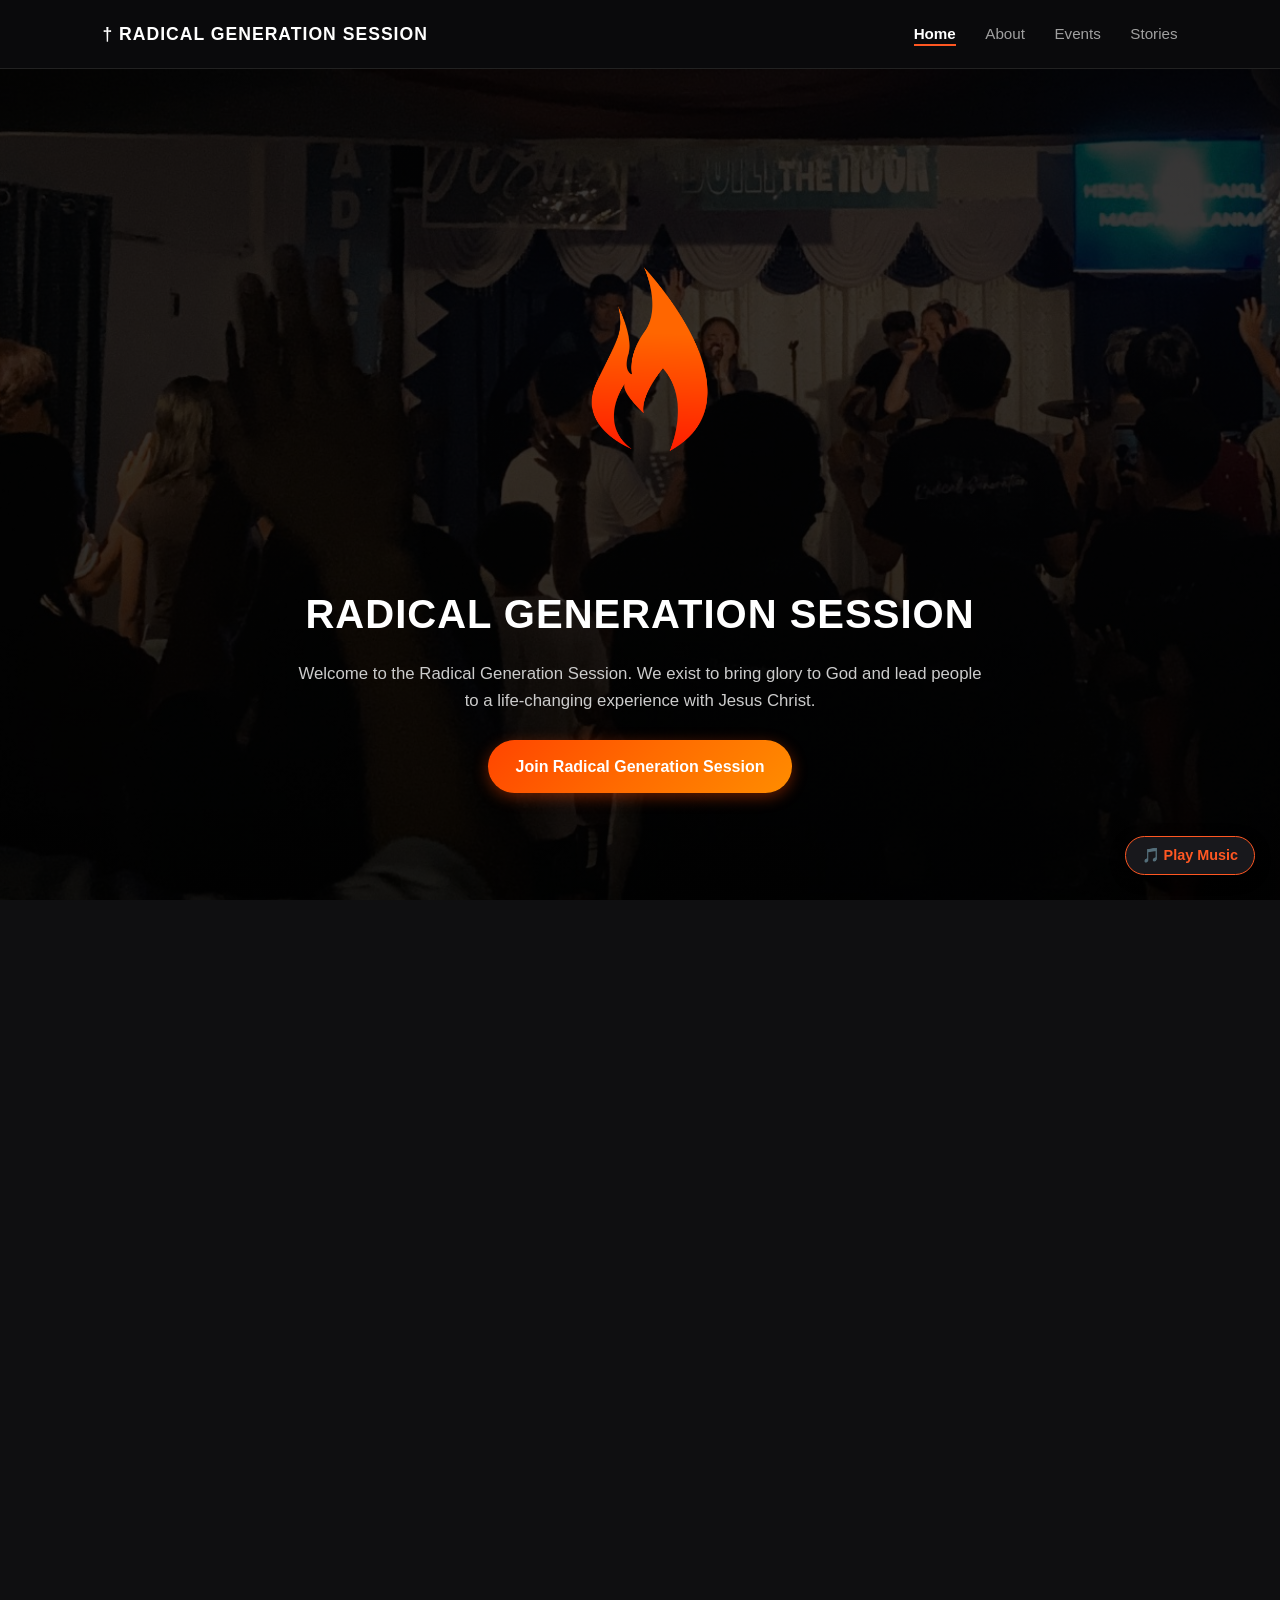
<file: FrontEnd/index.html>
<!DOCTYPE html>
<html lang="en">
<head>
    <meta charset="UTF-8">
    <meta name="viewport" content="width=device-width, initial-scale=1.0">
    <title>Home | Radical Generation Session</title>
    <link rel="stylesheet" href="../asset/style.css">
     <link rel="stylesheet" href="../asset/main.css">
</head>
<style>
  
</style>
<body class="main">
<audio id="bgMusic" loop>
    <source src="../music/liyab.mp3" type="audio/mp3">
    Your browser does not support the audio element.
</audio>

<!-- Floating Play/Pause Music Button (Para kontrolin ng user) -->
<button id="musicToggleBtn" onclick="toggleMusic()" class="music-btn" title="Toggle Background Music">
    🎵 Play Music
</button>
    <main id="content-area">
     

        <!-- Navigation Header -->
        <header class="navigation">
            <div class="logo">† RADICAL GENERATION SESSION</div>
            <nav>
                <a href="index.html" class="active">Home</a>
                <a href="About.html">About</a>
                <a href="Events.html">Events</a>
                <a href="stories.html">Stories</a>
               
            </nav>
        </header>

        <!-- Hero Section -->
        <section class="hero">
            <div class="overlay">
                <div class="content">
                    <img src="images/flame.webp" alt="fire" width="300px" class="frame">
                    <h1><br>RADICAL GENERATION SESSION</h1>
                    <p>
                        Welcome to the Radical Generation Session. We exist to bring glory to God and lead people to a life-changing experience with Jesus Christ.
                    </p>
                    <a href="https://www.facebook.com/profile.php?id=61561593338354" target="_blank" class="btn-join">Join Radical Generation Session</a>
                </div>
            </div>
        </section>
        <section class="visit-section">
    <div class="#about-heading">
        <h2>Plan Your Visit</h2>
        <div class="about-line"></div>
        <p style="color: #aaa; margin-top: 10px; font-size: 0.95rem;">First time joining us? Narito ang ilang simpleng gabay para sa iyo!</p>
    </div>
    <div class="visit-grid">
        <div class="visit-step">
            <span class="step-number">01</span>
            <h4>Anong Oras Kami?</h4>
            <p>Nagtitipon kami ng Linggo ng hapon 2:00 PM  <b>4th Sunday or 5th Sunday</b>. Mas magandang dumating ng 5 minuto bago magsimula.</p>
        </div>
        <div class="visit-step">
            <span class="step-number">02</span>
            <h4>Saan ang Venue?</h4>
            <p>📍 Jesus Christ the Word of Salvation Church
445 T. Sulit St., Brgy. Martirez Del ’96, Pateros</p>
        </div>
        <div class="visit-step">
            <span class="step-number">03</span>
            <h4>Ano ang Isusuot?</h4>
            <p>Magsuot ka lamang ng komportable at casual na damit. Mas mahalaga ang iyong presensya kaysa porma!</p>
        </div>
        <div class="visit-step">
            <span class="step-number">04</span>
            <h4>May Babayaran Ba?</h4>
            <p>Libre ang Pag attend sa ating Radical Generation Session. Lahat ay welcome na sumamba at MagJoin.</p>
        </div>
    </div>
</section>
<!-- UPCOMING EVENTS SECTION -->
<section class="events-section">
    <div class="about-heading">
        <h2>Upcoming Events</h2>
        <div class="about-line"></div>
        <p>Sama-sama tayong magtipon at sumamba! Narito ang aming mga susunod na gawain.</p>
    </div>

    <div class="events-grid">
        <!-- Event Card 1 -->
        <div class="event-card">
            <div class="event-badge">4TH OR  5TH SUNDAY OF THE MONTH</div>
            <div class="event-content">
                <span class="event-type">Worship & Word Session</span>
                <h3>R Gen Session</h3>
                <p class="event-info">📍 JESUS CHRIST WORD OF SALVATION CHURCH | 🕒 2:00 PM</p>
                <p class="event-desc">Hapon na full of hype, high-energy praise, at inspiring Word session para sa lahat ng youth.</p>
                
            </div>
        </div>

        <!-- Event Card 2 -->
        <div class="event-card">
            <div class="event-badge">EVERY SUNDAY</div>
            <div class="event-content">
                <span class="event-type">Sunday Service</span>
                <h3>Sunday Service</h3>
                <p class="event-info">📍 JESUS CHRIST WORD OF SALVATION CHURCH  | 🕒 9:00 AM</p>
                <p class="event-desc">Simulan ang iyong linggo na may kapayapaan at kagalakan. Magkita-kita tayo sa tahanan ng Panginoon!</p>
                
            </div>
        </div>
    </div>
</section><section class="faq-section">
    <div class="about-heading">
        <h2>Frequently Asked Questions</h2>
        <div class="about-line"></div>
        <p>May mga tanong ka ba? Narito ang mga sagot para sa iyo!</p>
    </div>
    
    <div class="faq-container">
        <div class="faq-item">
            <button class="faq-question">
                <span>Sino ba ang pwedeng sumali sa Radical Generation Session?</span>
                <span class="faq-icon">+</span>
            </button>
            <div class="faq-answer">
                <p>Lahat ng kabataan ay buong-pusong welcome dito! basta't gusto mong matuto, worship, at makasama ang ating komunidad.</p>
            </div>
        </div>

        <div class="faq-item">
            <button class="faq-question">
                <span>Kailangan ko bang magbayad para umattend?</span>
                <span class="faq-icon">+</span>
            </button>
            <div class="faq-answer">
                <p>Libre ang lahat ng ating mga pagtitipon at worship sessions. Walang anumang bayad para makasama at makiisa sa aming mga gawain.</p>
            </div>
        </div>

        <div class="faq-item">
            <button class="faq-question">
                <span>Anong klase ng mga kanta ang kinakanta tuwing session?</span>
                <span class="faq-icon">+</span>
            </button>
            <div class="faq-answer">
                <p>Mga modern worship songs at upbeat praise jams na tiyak na sasabay ka sa vibe, walang bored moments dito!</p>
            </div>
        </div>

        <div class="faq-item">
            <button class="faq-question">
                <span>Paano ko makikilala ang mga youth leaders o humingi ng prayer?</span>
                <span class="faq-icon">+</span>
            </button>
            <div class="faq-answer">
                <p>Pwede kang lumapit sa ating mga core leaders pagkatapos ng session o i-click ang "Join Radical Generation Session" button sa itaas para mag-message sa aming official Facebook page.</p>
            </div>
        </div>
    </div>
</section>
    </main>
    <!-- 1. TESTIMONIES / LIFE STORIES CAROUSEL -->
<section class="testimonies-section">
    <div class="about-heading">
        <h2>Life Stories & Testimonies</h2>
        <div class="about-line"></div>
        <p>Mula sa kadiliman patungo sa liwanag—narito ang kwento ng pagbabago ng mga kabataan.</p>
    </div>

    <div class="testimonies-carousel">
        <button class="carousel-btn prev-btn" onclick="moveSlide(-1)">&#10094;</button>
        
        <div class="testimonial-card-wrapper">
            <div class="testimonial-card active">
                <p class="quote">"Sobrang saya sa pakiramdam nang maranasan ko ang pagmamahal ng Diyos sa R Gen Session. Natagpuan ko rito ang tunay na saya, mga totoong kaibigan, at pamilyang nagmamalasakit sa akin."</p>
                <h4 class="author-name">Sanjee</h4>
                <span class="author-role">R Gen Attendee</span>
            </div>

            <div class="testimonial-card">
                <p class="quote">"Pure joy at unforgettable moments talaga sa R Gen Session! Dahil kay Jesus, nakahanap ako ng mga solid na kaibigan at pamilya—no cap, 'di ko na feel na mag-isa ako</p>
                <h4 class="author-name">Isaac</h4>
                <span class="author-role">R Gen Attendee</span>
            </div>

            <div class="testimonial-card">
                <p class="quote">"Napakasayang maging bahagi ng komunidad na ito. Walang judgment, puro pagmamahal at suporta sa espirituwal na paglago ng bawat isa."</p>
                <h4 class="author-name">Joshua Santos</h4>
                <span class="author-role">R Gen Attendee</span>
            </div>
        </div>

        <button class="carousel-btn next-btn" onclick="moveSlide(1)">&#10095;</button>
    </div>
</section>

<!-- YOUTH WALL OF TESTIMONIES SECTION -->
<section class="testimonies-section">
    <div class="testimonies-wrapper">
        
        <!-- HEADER (SA ITAAS) -->
        <div class="testimonies-header">
            <h2>Mga Patotoo ng Kabataan</h2>
            <p>Basahin ang mga kwento ng pagbabago, pag-asa, at gabay ng Panginoon sa buhay ng ating mga miyembro.</p>
        </div>

        <!-- CARDS GRID (SA GITNA) -->
        <div class="testimonies-grid">
            <!-- Card 1 -->
            <div class="testimony-card">
                <div class="quote-icon">❝</div>
                <p class="story-excerpt">"Akala ko noon nag-iisa lang ako sa mga problema ko sa school at pamilya. Pero nung sumali ako dito, nahanap ko ang tunay na pamilya at lakas kay Lord."</p>
                <div class="story-author">
                    <h4>Santino</h4>
                    <span>Youth Member</span>
                </div>
            </div>

            <!-- Card 2 -->
            <div class="testimony-card">
                <div class="quote-icon">❝</div>
                <p class="story-excerpt">"Dati mahiyain ako at takot humarap sa maraming tao. Dahil sa mga youth sessions natin, natutunan kong i-surrender ang takot ko at gamitin ang talento ko para sa Kanya."</p>
                <div class="story-author">
                    <h4>Lei</h4>
                    <span>Youth Leader</span>
                </div>
            </div>
        </div>

        <!-- BUTTON (SA IBABA) -->
        <div class="testimonies-action">
            <a href="stories.html" class="btn-stories">Basahin ang Iba Pang Kwento →</a>
        </div>

    </div>
    
</section>

<!-- 3. INTERACTIVE DARK FOOTER -->
<footer class="site-footer">
    <div class="footer-container">
        <div class="footer-col">
            <h3>† Radical Generation</h3>
            <p>We exist to bring glory to God and lead young people to a life-changing experience with Jesus Christ.</p>
        </div>

        <div class="footer-col">
            <h4>Quick Links</h4>
            <ul>
                <li><a href="index.html">Home</a></li>
                <li><a href="About.html">About Us</a></li>
                <li><a href="Events.html">Events</a></li>
                <li><a href="sermons.html">Sermons</a></li>
            </ul>
        </div>

        <div class="footer-col">
            <h4>Gathering Schedule</h4>
            <p><strong>Youth Session:</strong> Every Sunday  2:00 PM</p><br>
            <p><strong>Venue:</strong>📍 Jesus Christ the Word of Salvation Church
445 T. Sulit St., Brgy. Martirez Del ’96, Pateros</p>
        </div>

        <div class="footer-col">
            <h4>Connect With Us</h4>
            <div class="social-links">
                <a href="https://www.facebook.com/profile.php?id=61561593338354" target="_blank" class="social-icon">Facebook</a>
                <a href="#" class="social-icon">Instagram</a>
                <a href="#" class="social-icon">YouTube</a>
            </div>
        </div>
    </div>

    <div class="footer-bottom">
        <p>&copy; 2026 Radical Generation Session. All Rights Reserved.</p>
    </div>
</footer>
<script src="script.js"></script>
</body>
</html>
</file>
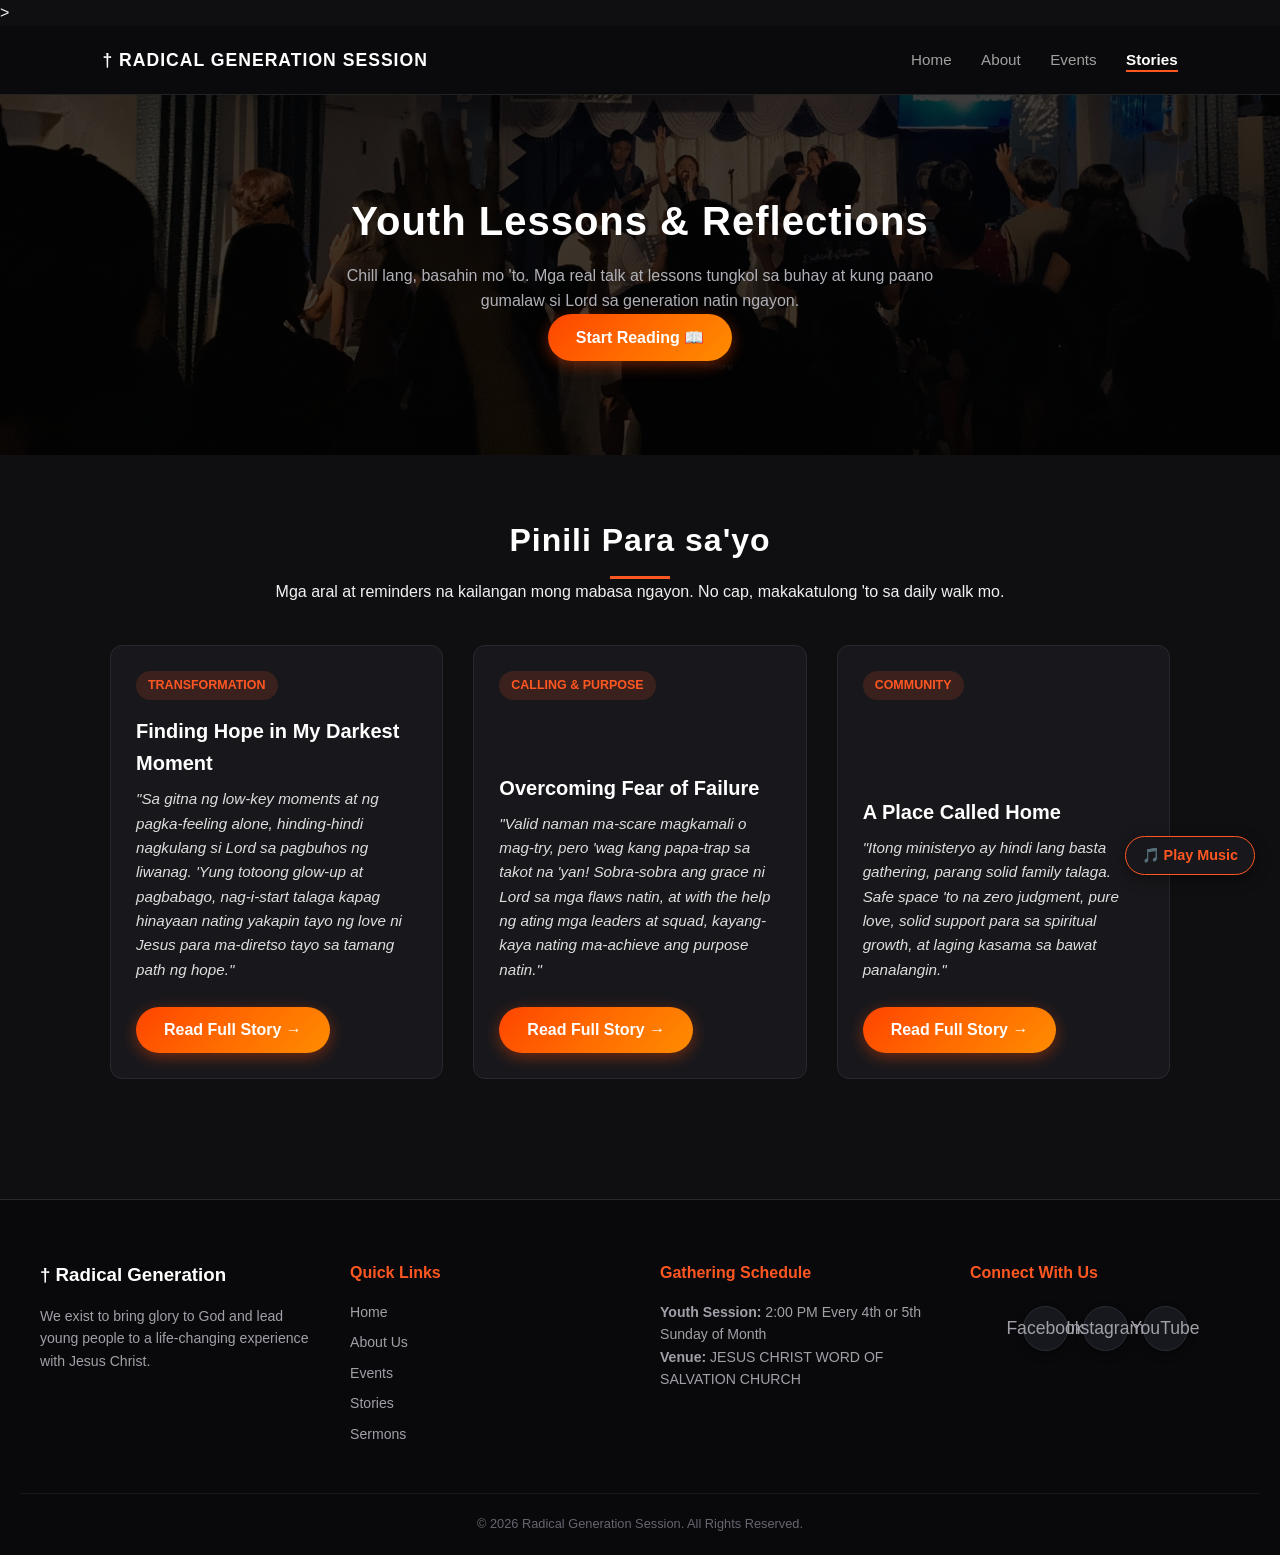
<file: stories.html>
<!DOCTYPE html>
<html lang="en">

<head>
    <meta charset="UTF-8">
    <meta name="viewport" content="width=device-width, initial-scale=1.0">
    <title>Stories & Testimonies | Radical Generation Session</title>
    <link rel="stylesheet" href="../asset/style.css">
    <link rel="stylesheet" href="../asset/main.css">
</head>
<style>
    /* Siguraduhing pwedeng mag-scroll ang pahina */
    html,
    body {
        overflow-x: hidden;
        /* Pinapayo para iwas horizontal scrollbar lang */
        overflow-y: auto !important;
        /* Pinapayagan ang vertical scrolling */
        min-height: 100vh;
        height: auto !important;
    }

    .main {
        min-height: 100vh;
        height: auto !important;
        overflow: visible !important;
    }
    /* 1. Modal Overlay (Fade-in effect) */
/* Ang background overlay */
#readStoryModal {
    display: flex; /* Panatilihing flex para naka-center lagi */
    justify-content: center;
    align-items: center;
    opacity: 0;
    visibility: hidden;
    transition: opacity 0.3s ease, visibility 0.3s ease;
}

/* Kapag active na (bubukas na) */
#readStoryModal.active {
    opacity: 1;
    visibility: visible;
}

/* Ang mismong kahon ng modal na may zoom effect */
#readStoryModal .modal-box {
    transform: scale(0.8);
    opacity: 0;
    transition: transform 0.3s cubic-bezier(0.175, 0.885, 0.32, 1.275), opacity 0.3s ease;
}

/* Kapag active, mag-scale papuntang normal size */
#readStoryModal.active .modal-box {
    transform: scale(1);
    opacity: 1;
}
</style>

<body class="main">
    <audio id="bgMusic" loop>
        <source src="../music/liyab.mp3" type="audio/mp3">
        Your browser does not support the audio element.
    </audio>

    <!-- Floating Play/Pause Music Button (Para kontrolin ng user) -->
    <button id="musicToggleBtn" onclick="toggleMusic()" class="music-btn" title="Toggle Background Music">
        🎵 Play Music
    </button>
    <main id="content-area">>

        <main id="content-area">

            <!-- Navigation Header -->
            <header class="navigation">
                <div class="logo">† RADICAL GENERATION SESSION</div>
                <nav>
                    <a href="index.html">Home</a>
                    <a href="About.html">About</a>
                    <a href="Events.html">Events</a>
                    <a href="stories.html" class="active">Stories</a>

                </nav>
            </header>

            <!-- Stories Hero Banner -->
            <section class="hero-small">
                <div class="overlay">
                    <div class="content">
                        <h1>Youth Lessons & Reflections</h1>
                        <p>Chill lang, basahin mo 'to. Mga real talk at lessons tungkol sa buhay at kung paano gumalaw
                            si Lord sa generation natin ngayon.</p>
                        <button class="btn-event"
                            onclick="document.getElementById('lessons-section').scrollIntoView({ behavior: 'smooth' });">
                            Start Reading 📖
                        </button>
                    </div>
                </div>
            </section>

            <!-- Stories Grid Section -->
            <section class="stories-section">
                <div class="about-heading">
                    <h2 id="lessons-section">Pinili Para sa'yo</h2>
                    <div class="about-line"></div>
                    <p>Mga aral at reminders na kailangan mong mabasa ngayon. No cap, makakatulong 'to sa daily walk mo.
                    </p>
                </div>

                <div class="stories-grid">
                    <!-- Story Card 1 -->
                    <article class="story-card">
                        <div class="story-badge">Transformation</div>
                        <div class="story-body">
                            <h3>Finding Hope in My Darkest Moment</h3>

                            <p class="story-excerpt">"Sa gitna ng low-key moments at ng pagka-feeling alone,
                                hinding-hindi nagkulang si Lord sa pagbuhos ng liwanag. 'Yung totoong glow-up at
                                pagbabago, nag-i-start talaga kapag hinayaan nating yakapin tayo ng love ni Jesus para
                                ma-diretso tayo sa tamang path ng hope."</p>
                            <button class="btn-event"
                                onclick="openStoryModal('Finding Hope in My Darkest Moment', 'Youth Lesson', 'Sa gitna ng low-key moments at ng pagka-feeling alone, hinding-hindi nagkulang si Lord sa pagbuhos ng liwanag. Yaan ang totoong glow-up at pagbabago nag-i-start talaga kapag hinayaan nating yakapin tayo ng love ni Jesus para ma-diretso tayo sa tamang path ng hope.')">Read
                                Full Story &rarr;</button>
                        </div>
                    </article>

                    <!-- Story Card 2 -->
                    <article class="story-card">
                        <div class="story-badge">Calling & Purpose</div>
                        <div class="story-body">
                            <h3>Overcoming Fear of Failure</h3>

                            <p class="story-excerpt">"Valid naman ma-scare magkamali o mag-try, pero 'wag kang papa-trap
                                sa takot na 'yan! Sobra-sobra ang grace ni Lord sa mga flaws natin, at with the help ng
                                ating mga leaders at squad, kayang-kaya nating ma-achieve ang purpose natin."</p>
                            <button class="btn-event"
                                onclick="openStoryModal('Overcoming Fear of Failure', 'Youth Lesson', 'Valid naman ma-scare magkamali o mag-try, pero \'wag kang papa-trap sa takot na \'yan! Sobra-sobra ang grace ni Lord sa mga flaws natin, at with the help ng ating mga leaders at squad, kayang-kaya nating ma-achieve ang purpose natin.')">Read
                                Full Story &rarr;</button>
                        </div>
                    </article>

                    <!-- Story Card 3 -->
                    <article class="story-card">
                        <div class="story-badge">Community</div>
                        <div class="story-body">
                            <h3>A Place Called Home</h3>

                            <p class="story-excerpt">"Itong ministeryo ay hindi lang basta gathering, parang solid
                                family
                                talaga. Safe space 'to na zero judgment, pure love, solid support para sa spiritual
                                growth, at laging kasama sa bawat panalangin."</p>
                            <button class="btn-event"
                                onclick="openStoryModal('A Place Called Home', 'Youth Lesson', 'Itong ministeryo ay hindi lang basta gathering, parang solid family talaga. Safe space \'to na zero judgment, pure love, solid support para sa spiritual growth, at laging kasama sa bawat panalangin.')">Read
                                Full Story &rarr;</button>
                        </div>
                    </article>
                </div>
            </section>

        </main>

        <!-- READ STORY MODAL POPUP -->
        <div id="readStoryModal" class="modal-overlay">
            <div class="modal-box">
                <button class="modal-close" onclick="closeReadStoryModal()">&times;</button>
                <span id="modalStoryAuthor" class="story-badge"
                    style="margin-bottom: 10px; display: inline-block;">Author</span>
                <h3 id="modalStoryTitle" style="color: #ffffff; margin-bottom: 15px;">Story Title</h3>
                <div id="modalStoryContent"
                    style="color: #b0b0b8; line-height: 1.6; max-height: 300px; overflow-y: auto; margin-bottom: 20px;">
                    <!-- Full story text will appear here -->
                </div>
                <button class="btn-event" onclick="closeReadStoryModal()" style="width: 100%;">Close</button>
            </div>
        </div>



        <!-- FOOTER -->
        <footer class="site-footer">
            <div class="footer-container">
                <div class="footer-col">
                    <h3>† Radical Generation</h3>
                    <p>We exist to bring glory to God and lead young people to a life-changing experience with Jesus
                        Christ.</p>
                </div>

                <div class="footer-col">
                    <h4>Quick Links</h4>
                    <ul>
                        <li><a href="index.html">Home</a></li>
                        <li><a href="About.html">About Us</a></li>
                        <li><a href="Events.html">Events</a></li>
                        <li><a href="stories.html">Stories</a></li>
                        <li><a href="sermons.html">Sermons</a></li>
                    </ul>
                </div>

                <div class="footer-col">
                    <h4>Gathering Schedule</h4>
                    <p><strong>Youth Session:</strong> 2:00 PM Every 4th or 5th Sunday of Month</p>
                    <p><strong>Venue:</strong> JESUS CHRIST WORD OF SALVATION CHURCH</p>
                </div>

                <div class="footer-col">
                    <h4>Connect With Us</h4>
                    <div class="social-links">
                        <a href="#" class="social-icon">Facebook</a>
                        <a href="#" class="social-icon">Instagram</a>
                        <a href="#" class="social-icon">YouTube</a>
                    </div>
                </div>
            </div>

            <div class="footer-bottom">
                <p>&copy; 2026 Radical Generation Session. All Rights Reserved.</p>
            </div>
        </footer>

        <script src="script.js"></script>
</body>

</html>
</file>
<file: asset/style.css>
/* Reset & Base Styles */
* {
    margin: 0;
    padding: 0;
    box-sizing: border-box;
    font-family: 'Poppins', sans-serif;
}

body, .main {
    background-color: #0f0f11;
    color: #f1f1f1;
    line-height: 1.6;
    animation: fadeIn 0.8s ease-in-out;
}
/* Header & Navigation */

html, body {
    width: 100%;
    height: 100%;
    overflow-x: hidden;
    overflow-y: hidden; /* Para mawala ang scrollbar */
    background-color: #0f0f11;
}
/* PWA Custom Install Button Styling */
#installBtn {
  background: linear-gradient(135deg, #ff5722, #ff8a65);
  color: #ffffff;
  font-family: inherit;
  font-size: 0.95rem;
  font-weight: 600;
  padding: 10px 20px;
  border: none;
  border-radius: 25px;
  cursor: pointer;
  box-shadow: 0 4px 15px rgba(255, 87, 34, 0.4);
  transition: all 0.3s ease;
  display: inline-flex;
  align-items: center;
  gap: 8px;
 
}

/* Hover and Active States */
#installBtn:hover {
  transform: translateY(-2px);
  box-shadow: 0 6px 20px rgba(255, 87, 34, 0.6);
  background: linear-gradient(135deg, #e64a19, #ff7043);
}

#installBtn:active {
  transform: translateY(0);
  box-shadow: 0 2px 8px rgba(255, 87, 34, 0.3);
}
/* Subtle Pulse Animation */
@keyframes pulse {
  0% {
    box-shadow: 0 0 0 0 rgba(255, 87, 34, 0.7);
  }
  70% {
    box-shadow: 0 0 0 12px rgba(255, 87, 34, 0);
  }
  100% {
    box-shadow: 0 0 0 0 rgba(255, 87, 34, 0);
  }
}
/* Custom OneSignal Flame Orange Button Style */
.rgen-notification-btn {
  background: transparent;
  border: 2px solid #ff4500;
  color: #ffffff;
  padding: 8px 16px;
  border-radius: 8px;
  font-weight: bold;
  cursor: pointer;
  transition: all 0.3s ease-in-out;
  box-shadow: 0 0 10px rgba(255, 69, 0, 0.2);
}

.rgen-notification-btn:hover {
  background: #ff4500;
  color: #ffffff;
  box-shadow: 0 0 15px rgba(255, 69, 0, 0.6);
}
/* Navigation Header Animation */
.navigation {
    display: flex;
    justify-content: space-between;
    align-items: center;
    padding: 20px 8%;
    background-color: #0a0a0c;
    position: sticky;
    top: 0;
    z-index: 1000;
    border-bottom: 1px solid #222;
    /* Animation para bumaba ang header pagka-load ng page */
    animation: slideDownNav 0.8s ease-out;
}

@keyframes slideDownNav {
    from {
        opacity: 0;
        transform: translateY(-20px);
    }
    to {
        opacity: 1;
        transform: translateY(0);
    }
}

.logo {
    font-weight: 700;
    font-size: 1.1rem;
    color: #ffffff;
    letter-spacing: 1px;
    transition: transform 0.3s ease;
}

.logo:hover {
    transform: scale(1.02);
}

.navigation nav a {
    color: #a0a0a0;
    text-decoration: none;
    margin-left: 25px;
    font-size: 0.95rem;
    position: relative;
    padding-bottom: 4px;
    transition: color 0.3s ease;
}

/* Modern Expanding Underline Animation para sa Navigation Links */
.navigation nav a::after {
    content: '';
    position: absolute;
    width: 0;
    height: 2px;
    bottom: 0;
    left: 0;
    background-color: #ff5722; /* Kulay ng accent / flame mo */
    transition: width 0.35s cubic-bezier(0.16, 1, 0.3, 1);
}

.navigation nav a:hover::after,
.navigation nav a.active::after {
    width: 100%;
}

.navigation nav a:hover, 
.navigation nav a.active {
    color: #ffffff;
    font-weight: 600;
}
/* Hero Section (Home & General) */
.hero {
    position: relative;
    width: 100%;
    min-height: 80vh; /* Gawing min-height sa halip na fixed calc para may allowance */
    background: linear-gradient(rgba(0, 0, 0, 0.75), rgba(0, 0, 0, 0.85)), url('../images/youth.jpg') center/cover no-repeat;
    display: flex;
    align-items: center;
    justify-content: center;
    text-align: center;
    padding: 40px 20px;
}
/* Para sa flame image size at margin */
.hero .content img.frame, .hero-small .content img.frame {
    width: 250px; /* Pwede mong paliitin (halimbawa: 220px) o lakihan */
    margin-bottom: 15px; /* Agwat sa pagitan ng image at ng title heading */
}
.overlay {
    width: 100%;
    max-width: 900px;
    margin: 0 auto;
    display: flex;
    flex-direction: column;
    align-items: center;
    gap: 15px;
}
.content h1 {
    font-size: 2.5rem;
    font-weight: 700;
    margin-bottom: 15px;
    color: #ffffff;
    letter-spacing: 1px;
}

.content p {
    font-size: 1.05rem;
    color: #cccccc;
    max-width: 700px;
    margin: 0 auto 25px auto;
}

.btn-join {
    position: relative;
    display: inline-flex;
    align-items: center;
    justify-content: center;
    padding: 14px 28px;
    font-size: 1rem;
    font-weight: 700;
    color: #ffffff;
    text-decoration: none;
    border-radius: 50px; /* Fully rounded pill style */
    background: linear-gradient(135deg, #ff4500 0%, #ff6b00 50%, #ff8c00 100%);
    box-shadow: 0 4px 15px rgba(255, 69, 0, 0.4);
    overflow: hidden;
    cursor: pointer;
    transition: all 0.35s cubic-bezier(0.16, 1, 0.3, 1);
    animation: flamePulse 3s infinite ease-in-out; /* Continuous ambient pulse */
}

/* Shimmer Light Effect Across Button */
.btn-join::before {
    content: '';
    position: absolute;
    top: 0;
    left: -100%;
    width: 100%;
    height: 100%;
    background: linear-gradient(
        120deg,
        transparent,
        rgba(255, 255, 255, 0.35),
        transparent
    );
    transition: left 0.6s ease;
}

/* Hover State (Aangat, Mas Lalakas ang Glow) */
.btn-join:hover {
    transform: translateY(-4px) scale(1.03);
    box-shadow: 0 10px 25px rgba(255, 69, 0, 0.7);
    color: #ffffff;
}

.btn-join:hover::before {
    left: 100%; /* Dadaan ang liwanag mula kaliwa pakanan */
}

/* Active Click State */
.btn-join:active {
    transform: translateY(-1px) scale(0.98);
    box-shadow: 0 5px 15px rgba(255, 69, 0, 0.5);
}

/* Continuous Flame Glow Animation */
@keyframes flamePulse {
    0% {
        box-shadow: 0 4px 15px rgba(255, 69, 0, 0.4);
    }
    50% {
        box-shadow: 0 6px 22px rgba(255, 107, 0, 0.75);
    }
    100% {
        box-shadow: 0 4px 15px rgba(255, 69, 0, 0.4);
    }
}
.btn-join:hover svg {
    transform: translateX(5px);
}
/* Events */
.container {
    display: flex;
    height: 90vh;
    padding:  40px;
    margin-top: 30px;
   justify-content: flex-start;
   align-items: end;
   animation-name: fade;
   animation-duration: 3s;
   
}
img {
    border-radius: 30px;
    
}
.container {
    color:white;
    display: flex;
    justify-content: center;
    align-items: center;
}
.container p {
  font-size: 16px;
  padding-left: 100px;
}
.title {
  font-family: Arial, Helvetica, sans-serif;
  font-size: 50px;
  padding-left: 100px;
}

/* Siguraduhing may solid background ang bawat card para hindi lumusot ang background image */
.card {
    background: #18181c !important; /* Solid dark background */
    border: 1px solid #2a2a30;
    border-radius: 12px;
    padding: 15px;
    box-shadow: 0 8px 20px rgba(0, 0, 0, 0.6);
    transition: transform 0.3s ease;
}

.card:hover {
    transform: translateY(-5px);
    border-color: #444;
}

/* Istilo para sa mga larawan sa loob ng card */
.card img {
    width: 100%;
    height: 180px;
    object-fit: cover;
    border-radius: 8px;
    margin-bottom: 10px;
}

/* Istilo para sa text sa ilalim ng larawan */
.card p {
    color: #f1f1f1;
    font-size: 0.95rem;
    font-weight: 500;
    text-align: center;
    margin-top: 8px;
}

/* Gallery Grid Layout (Siguraduhing naka-grid o flex para hindi magpatong-patong) */
.gallery {
    display: grid;
    grid-template-columns: repeat(auto-fit, minmax(240px, 1fr));
    gap: 25px;
    padding: 20px 0;
}



@keyframes glow {
    0% { box-shadow: 0 0 5px rgb(255, 53, 2); }
  50% { box-shadow: 0 0 20px rgb(255, 102, 0); }
  100% { box-shadow: 0 0 5px rgb(255, 136, 0); }
}
@keyframes slideUp {
  from{transform:translatey(100px)}
}
@keyframes fade {
    from{opacity: 0}
    to{opacity: 1}
}

@keyframes fadeIn {
    from {
        opacity: 0;
        transform: translateY(10px);
    }
    to {
        opacity: 1;
        transform: translateY(0);
    }
}
@media (max-width: 768px) {
    /* Ginagawang full-width at inaalis ang gilid-gilid na espasyo sa mobile */
    .navigation {
        width: 100%;
        padding: 15px 15px;
        flex-direction: column;
        gap: 12px;
        box-sizing: border-box;
    }

    /* Lakihan nang kaunti ang logo para madaling basahin */
    .navigation .logo {
        font-size: 1.1rem;
        text-align: center;
    }

    /* Ayusin ang agwat at ayos ng nav links sa phone screen */
    .navigation nav {
        display: flex;
        justify-content: center;
        align-items: center;
        gap: 14px;
        width: 100%;
        flex-wrap: wrap;
    }

    /* Palakihin ang clickable area (padding) ng Home, About, Events, Stories para madaling pindutin ng daliri */
    .navigation nav a {
        font-size: 0.95rem;
        padding: 8px 10px;
        font-weight: 600;
        display: inline-block;
    }
}

/* --- ABOUT PAGE SPECIFIC STYLES (Para hindi mag-duplicate) --- */

.about-page {
    background-color: #0f0f11;
    color: #f1f1f1;
    margin: 0;
    font-family: 'Poppins', sans-serif;
}


.about-hero-overlay h1 {
    font-size: 2.8rem;
    font-weight: 700;
    margin-bottom: 10px;
    color: #ffffff;
}

.about-hero-overlay p {
    font-size: 1.1rem;
    color: #b0b0b0;
}

.about-main-container {
    max-width: 1100px;
    margin: 0 auto;
    padding: 50px 20px;
}

.about-content-block {
    margin-bottom: 60px;
}
.about-content-block.team-section {
    display: flex;
    flex-wrap: wrap;
    justify-content: center;
    gap: 30px;
    max-width: 1200px;
    margin: 0 auto;
    padding: 40px 20px;
    align-items: stretch; /* Sinisiguradong pantay ang haba ng bawat grupo */
}
.about-heading {
    text-align: center;
    margin-bottom: 40px;
}

.about-heading h2 {
    font-size: 2rem;
    color: #ffffff;
    letter-spacing: 1px;
}

.about-line {
    width: 60px;
    height: 3px;
    background-color: #ffffff;
    margin: 10px auto 0 auto;
}

/* Grids */
.about-grid-2 {
    display: grid;
    grid-template-columns: repeat(auto-fit, minmax(320px, 1fr));
    gap: 30px;
}

.about-grid-3 {
    display: grid;
    grid-template-columns: repeat(auto-fit, minmax(280px, 1fr));
    gap: 25px;
}

/* Cards */
.about-card {
    background: #18181c;
    padding: 35px;
    border-radius: 10px;
    border: 1px solid #282830;
    box-shadow: 0 4px 15px rgba(0, 0, 0, 0.5);
}

.about-card h3 {
    font-size: 1.4rem;
    margin-bottom: 15px;
    color: #ffffff;
    border-bottom: 1px solid #333;
    padding-bottom: 8px;
}

.about-card p {
    color: #cccccc;
    font-size: 0.95rem;
    line-height: 1.6;
}

/* Value Boxes */
.about-value-box {
    background: #18181c;
    padding: 30px;
    border-radius: 10px;
    border-left: 4px solid #ff5722;
    border-top: 1px solid #282830;
    border-right: 1px solid #282830;
    border-bottom: 1px solid #282830;
}

.about-value-box h4 {
    font-size: 1.2rem;
    margin-bottom: 10px;
    color: #ffffff;
}

.about-value-box p {
    color: #aaaaaa;
    font-size: 0.9rem;
}

/* Call to Action */
.about-cta {
    text-align: center;
    background: #18181c;
    padding: 50px 20px;
    border-radius: 10px;
    border: 1px solid #282830;
    margin-top: 40px;
}

.about-cta h2 {
    margin-bottom: 10px;
    color: #ffffff;
}

.about-cta p {
    color: #aaa;
    margin-bottom: 25px;
}

/* Styling para sa See Events and Memories Button (.about-btn) */
.about-btn {
    position: relative;
    display: inline-flex;
    align-items: center;
    justify-content: center;
    gap: 10px;
    padding: 14px 28px;
    font-size: 1rem;
    font-weight: 700;
    color: #ffffff;
    text-decoration: none;
    border-radius: 50px; /* Fully rounded pill style */
    background: linear-gradient(135deg, #ff4500 0%, #ff6b00 50%, #ff8c00 100%);
    box-shadow: 0 4px 15px rgba(255, 69, 0, 0.4);
    overflow: hidden;
    cursor: pointer;
    transition: all 0.35s cubic-bezier(0.16, 1, 0.3, 1);
    animation: flamePulse 3s infinite ease-in-out; /* Continuous ambient pulse */
}

/* Shimmer Light Effect Across Button */
.about-btn::before {
    content: '';
    position: absolute;
    top: 0;
    left: -100%;
    width: 100%;
    height: 100%;
    background: linear-gradient(
        120deg,
        transparent,
        rgba(255, 255, 255, 0.35),
        transparent
    );
    transition: left 0.6s ease;
}

/* Hover State (Aangat at mas liliwanag ang glow) */
.about-btn:hover {
    transform: translateY(-4px) scale(1.03);
    box-shadow: 0 10px 25px rgba(255, 69, 0, 0.7);
    color: #ffffff;
}

.about-btn:hover::before {
    left: 100%; /* Dadaan ang liwanag mula kaliwa pakanan */
}

/* Active Click State */
.about-btn:active {
    transform: translateY(-1px) scale(0.98);
    box-shadow: 0 5px 15px rgba(255, 69, 0, 0.5);
}




/* --- MOBILE RESPONSIVE DESIGN --- */

/* Para sa mga tablets at maliliit na laptop (Max width: 900px) */
@media screen and (max-width: 900px) {
    .navigation {
        padding: 15px 5%;
        flex-direction: column;
        gap: 12px;
    }

    .navigation nav {
        display: flex;
        gap: 15px;
        flex-wrap: wrap;
        justify-content: center;
    }

    .navigation nav a {
        margin-left: 0;
        font-size: 0.9rem;
    }

    .about-hero-section, .hero {
        height: 35vh;
        padding: 15px;
    }

    .about-hero-overlay h1, .content h1 {
        font-size: 2.1rem;
    }

    .about-main-container, #content-area {
        padding: 30px 15px;
    }
}

/* Para sa mga mobile phones (Max width: 600px) */
@media screen and (max-width: 600px) {
    .logo {
        font-size: 1rem;
        text-align: center;
    }

    .navigation nav {
        gap: 10px;
    }

    .navigation nav a {
        font-size: 0.85rem;
    }

    .about-hero-section, .hero {
        height: 30vh;
    }

    .about-hero-overlay h1, .content h1 {
        font-size: 1.7rem;
    }

    .about-hero-overlay p, .content p {
        font-size: 0.95rem;
    }

    /* Ginagawang isang column na lang ang mga grid para hindi siksikan */
    .about-grid-2, .about-grid-3, .gallery {
        grid-template-columns: 1fr;
        gap: 20px;
    }

    .about-card, .about-value-box, .card {
        padding: 20px;
    }

    .about-cta, .cta-section {
        padding: 35px 15px;
    }
}
.group-title{
    color: #ff5722;
    font-size: 1.15rem;
    font-weight: 700;
    letter-spacing: 1.5px;
    margin-bottom: 18px;
 
}

/* Team Profile Cards Section */

.team-grid {
    display: grid;
  grid-template-columns: repeat(auto-fit, minmax(260px, 1fr));
    gap: 25px;
    justify-content: center;
    align-items: stretch; /* Pantay ang taas ng mga cards */
    max-width: 1100px;
    margin: 0 auto;
}
.team-card {
    background: #16181e;
    border: 1px solid #2a2d36;
    border-radius: 16px;
    overflow: hidden;
    display: flex;
    flex-direction: column;
    justify-content: space-between;
    transition: transform 0.35s ease, border-color 0.35s ease, box-shadow 0.35s ease;
    cursor: pointer;
    height: 100%;
    box-shadow: 0 8px 20px rgba(0, 0, 0, 0.4);
}

/* Pantay na Sukat ng Larawan at Grayscale-to-Color / Hover Animation */
.team-card .team-img {
 width: 100%;
    height: 350px; /* Pantay-pantay na taas para sa lahat ng cards */
    object-fit: cover; /* Pinupuno ang buong lagayan nang hindi nasisira ang itsura */
    border-radius: 16px;
    margin: 0;
    padding: 0;
    display: block;
    filter: grayscale(100%);
    opacity: 0.85;
    transition: filter 0.4s ease, opacity 0.4s ease, transform 0.4s ease;
}

/* Hover Effect: Aangat ang card at magiging full color ang larawan */
.team-card:hover {
    transform: translateY(-8px);
    border-color: #ff4500;
    box-shadow: 0 12px 30px rgba(255, 69, 0, 0.35);
}
.team-card:hover .team-img {
    filter: grayscale(0%);
    opacity: 1;
    transform: scale(1.02);
}

/* Card Info Styling */
.team-info {
    padding: 20px;
    text-align: center;
    background: #16181e;
    flex-grow: 1;
    display: flex;
    flex-direction: column;
    justify-content: center;
}

.team-info h3 {
    color: #ffffff;
    font-size: 1.15rem;
    font-weight: 600;
    margin-bottom: 5px;
}

.team-info span {
    display: block;
    color: #ff6b00;
    font-size: 0.85rem;
    font-weight: 600;
    text-transform: uppercase;
    letter-spacing: 0.5px;
    margin-bottom: 8px;
}

.team-info p {
    color: #94a3b8;
    font-size: 0.82rem;
    line-height: 1.4;
    margin: 0;
}

/* Responsive para sa Mobile Screen */
@media (max-width: 768px) {
    .team-grid {
        grid-template-columns: 1fr;
        max-width: 340px;
    }
}
/* Plan Your Visit Section */
/* Plan Your Visit Styles */
.visit-section {
    padding: 60px 20px;
    max-width: 1100px;
    margin: 40px auto 0 auto; /* Binigyan ng space mula sa hero section */
    position: relative;
    z-index: 2; /* Sinisigurong nasa ibabaw ito at hindi natatakpan */
    background-color: #0f0f11;
}

.about-heading {
    text-align: center;
    margin-bottom: 40px;
}

.about-heading h2 {
    font-size: 2rem;
    color: #ffffff;
    letter-spacing: 1px;
}

.about-line {
    width: 60px;
    height: 3px;
    background-color: #ff5722;
    margin: 10px auto 0 auto;
}

/* ==========================================
   PLAN YOUR VISIT SECTION (Aesthetic & Aligned)
   ========================================== */
/* ==========================================
   PLAN YOUR VISIT SECTION & ANIMATIONS
   ========================================== */
.visit-section {
    padding: 80px 20px;
    max-width: 1200px;
    margin: 0 auto;
    background-color: transparent;
    /* Animation kapag nag-scroll pababa papunta rito */
    animation: fadeInUp 0.8s ease-out forwards;
}

/* Keyframes para sa Smooth Fade-In at Slide-Up effect */
@keyframes fadeInUp {
    from {
        opacity: 0;
        transform: translateY(40px);
    }
    to {
        opacity: 1;
        transform: translateY(0);
    }
}

/* Staggered delay effect para sa bawat card para isa-isa silang umakyat */
.visit-grid .visit-step:nth-child(1) {
    animation: fadeInUp 0.8s ease-out 0.1s forwards;
}
.visit-grid .visit-step:nth-child(2) {
    animation: fadeInUp 0.8s ease-out 0.2s forwards;
}
.visit-grid .visit-step:nth-child(3) {
    animation: fadeInUp 0.8s ease-out 0.3s forwards;
}
.visit-grid .visit-step:nth-child(4) {
    animation: fadeInUp 0.8s ease-out 0.4s forwards;
}

/* Base style ng Cards na may smooth hover transition */
.visit-step {
    background: #18181c;
    border: 1px solid #282830;
    border-radius: 12px;
    padding: 30px 22px;
    text-align: left;
    position: relative;
    overflow: hidden;
    opacity: 0; /* Nagsisimula nang nakatago para sa animation */
    transform: translateY(30px);
    transition: transform 0.3s ease, border-color 0.3s ease, box-shadow 0.3s ease;
}

.visit-step:hover {
    transform: translateY(-8px);
    border-color: #ff5722;
    box-shadow: 0 12px 30px rgba(255, 87, 34, 0.2);
}

.visit-step .step-number {
    font-size: 2.8rem;
    font-weight: 800;
    color: rgba(255, 87, 34, 0.25);
    position: absolute;
    top: 15px;
    right: 20px;
    pointer-events: none;
    transition: color 0.3s ease;
}

.visit-step:hover .step-number {
    color: rgba(255, 87, 34, 0.55); /* Luminaw ang number kapag ho-hover */
}

.visit-step h4 {
    color: #ffffff;
    font-size: 1.15rem;
    font-weight: 600;
    margin-bottom: 12px;
    padding-right: 30px;
}

.visit-step p {
    color: #b0b0b8;
    font-size: 0.88rem;
    line-height: 1.6;
    margin: 0;
}

/* ==========================================
   FAQ ACCORDION SECTION STYLING
   ========================================== */
.faq-section {
    padding: 80px 20px;
    max-width: 900px;
    margin: 0 auto;
}

.faq-container {
    margin-top: 40px;
    display: flex;
    flex-direction: column;
    gap: 15px;
}

.faq-item {
    background: #18181c;
    border: 1px solid #282830;
    border-radius: 10px;
    overflow: hidden;
    transition: border-color 0.3s ease;
}

.faq-item:hover {
    border-color: #ff5722;
}

.faq-question {
    width: 100%;
    background: none;
    border: none;
    padding: 20px 25px;
    display: flex;
    justify-content: space-between;
    align-items: center;
    color: #ffffff;
    font-size: 1.05rem;
    font-weight: 600;
    text-align: left;
    cursor: pointer;
    transition: color 0.3s ease;
}

.faq-question:hover {
    color: #ff5722;
}

.faq-icon {
    font-size: 1.3rem;
    font-weight: 400;
    color: #ff5722;
    transition: transform 0.3s ease;
}

/* Kapag aktibo o bukas ang FAQ */
.faq-item.active .faq-icon {
    transform: rotate(45deg);
}

.faq-answer {
    max-height: 0;
    overflow: hidden;
    transition: max-height 0.35s ease-out, padding 0.35s ease;
    padding: 0 25px;
    background: #121215;
}

.faq-answer p {
    color: #b0b0b8;
    font-size: 0.9rem;
    line-height: 1.6;
    margin: 0;
    padding-bottom: 20px;
}
/* Siguraduhing sakop ng Hero ang buong viewport height */
.hero, .hero-section {
    min-height: 100vh;
    height: 100vh;
    display: flex;
    flex-direction: column;
    justify-content: center;
    align-items: center;
    position: relative;
    box-sizing: border-box;
}
/* ==========================================
   UPCOMING EVENTS SECTION
   ========================================== */
.events-section {
    padding: 80px 20px;
    max-width: 1100px;
    margin: 0 auto;
}

.events-grid {
    display: grid;
    grid-template-columns: repeat(auto-fit, minmax(300px, 1fr));
    gap: 30px;
    margin-top: 40px;
}

.event-card {
    background: #18181c;
    border: 1px solid #282830;
    border-radius: 12px;
    padding: 25px;
    position: relative;
    display: flex;
    flex-direction: column;
    justify-content: space-between;
    transition: transform 0.3s ease, border-color 0.3s ease;
}

.event-card:hover {
    transform: translateY(-5px);
    border-color: #ff5722;
}

.event-badge {
    /* Kung naka-absolute man ito dati, palitan o idagdag ito: */
    display: inline-block;
    width: fit-content;
    margin-bottom: 12px; /* Magbibigay ng space sa pagitan ng badge at ng content sa ibaba */
    background-color: #ff4500;
    color: #ffffff;
    padding: 5px 12px;
    border-radius: 20px;
    font-size: 0.75rem;
    font-weight: bold;
}

.event-type {
    color: #ff5722;
    font-size: 0.85rem;
    font-weight: 600;
    text-transform: uppercase;
}

.event-content h3 {
    color: #ffffff;
    margin: 10px 0 5px 0;
}

.event-info {
    color: #aaaaaa;
    font-size: 0.85rem;
    margin-bottom: 15px;
}

.event-desc {
    color: #b0b0b8;
    font-size: 0.9rem;
    line-height: 1.5;
    margin-bottom: 20px;
}
/* Styling para sa Start Reading Button (.btn-event) */
.btn-event {
    position: relative;
    display: inline-flex;
    align-items: center;
    justify-content: center;
    gap: 10px;
    padding: 14px 28px;
    font-size: 1rem;
    font-weight: 700;
    color: #ffffff;
    text-decoration: none;
    border: none; /* Kung ito ay HTML button element, tanggalin ang default browser border */
    border-radius: 50px; /* Fully rounded pill style */
    background: linear-gradient(135deg, #ff4500 0%, #ff6b00 50%, #ff8c00 100%);
    box-shadow: 0 4px 15px rgba(255, 69, 0, 0.4);
    overflow: hidden;
    cursor: pointer;
    transition: all 0.35s cubic-bezier(0.16, 1, 0.3, 1);
    animation: flamePulse 3s infinite ease-in-out; /* Parehong flame glow animation */
}

/* Shimmer Light Effect Across Button */
.btn-event::before {
    content: '';
    position: absolute;
    top: 0;
    left: -100%;
    width: 100%;
    height: 100%;
    background: linear-gradient(
        120deg,
        transparent,
        rgba(255, 255, 255, 0.35),
        transparent
    );
    transition: left 0.6s ease;
}

/* Hover State (Aangat at mas liliwanag ang glow) */
.btn-event:hover {
    transform: translateY(-4px) scale(1.03);
    box-shadow: 0 10px 25px rgba(255, 69, 0, 0.7);
    color: #ffffff;
}

.btn-event:hover::before {
    left: 100%; /* Dadaan ang liwanag mula kaliwa pakanan */
}

/* Active Click State */
.btn-event:active {
    transform: translateY(-1px) scale(0.98);
    box-shadow: 0 5px 15px rgba(255, 69, 0, 0.5);
}
/* ==========================================
   PRAYER REQUEST MODAL POPUP
   ========================================== */
.modal-overlay {
    position: fixed;
    top: 0;
    left: 0;
    width: 100%;
    height: 100%;
    background: rgba(0, 0, 0, 0.85);
    display: none;
    align-items: center;
    justify-content: center;
    z-index: 1000;
    backdrop-filter: blur(5px);
}

.modal-box {
    background: #18181c;
    border: 1px solid #282830;
    width: 90%;
    max-width: 500px;
    padding: 30px;
    border-radius: 12px;
    position: relative;
    box-shadow: 0 10px 30px rgba(0, 0, 0, 0.5);
}

.modal-close {
    position: absolute;
    top: 15px;
    right: 20px;
    background: none;
    border: none;
    color: #aaaaaa;
    font-size: 1.8rem;
    cursor: pointer;
}

.modal-close:hover {
    color: #ff5722;
}

.modal-box h3 {
    color: #ffffff;
    margin-bottom: 8px;
}

.modal-box p {
    color: #aaaaaa;
    font-size: 0.88rem;
    margin-bottom: 20px;
}

.form-group {
    display: flex;
    flex-direction: column;
    margin-bottom: 15px;
    text-align: left;
}

.form-group label {
    color: #dddddd;
    font-size: 0.85rem;
    margin-bottom: 5px;
}

.form-group input, .form-group textarea {
    background: #101012;
    border: 1px solid #282830;
    color: #ffffff;
    padding: 10px 12px;
    border-radius: 6px;
    outline: none;
}

.form-group input:focus, .form-group textarea:focus {
    border-color: #ff5722;
}

.btn-submit {
    width: 100%;
    background: #ff5722;
    color: #ffffff;
    border: none;
    padding: 12px;
    border-radius: 6px;
    font-weight: 600;
    cursor: pointer;
    margin-top: 10px;
    transition: background 0.3s ease;
}

.btn-submit:hover {
    background: #e0481d;
}

.modal-success {
    text-align: center;
    padding: 20px 0;
}

.modal-success h4 {
    color: #ff5722;
    font-size: 1.4rem;
    margin-bottom: 10px;
}

/* Floating Music Toggle Button */
.music-btn {
    position: fixed;
    bottom: 25px;
    right: 25px;
    background: #18181c;
    color: #ff5722;
    border: 1px solid #ff5722;
    padding: 10px 16px;
    border-radius: 30px;
    font-size: 0.9rem;
    font-weight: 600;
    cursor: pointer;
    z-index: 9999;
    box-shadow: 0 4px 15px rgba(0, 0, 0, 0.4);
    transition: all 0.3s ease;
}

.music-btn:hover {
    background: #ff5722;
    color: #ffffff;
    transform: scale(1.05);
}

/* ==========================================
   1. TESTIMONIES CAROUSEL
   ========================================== */
.testimonies-section {
    padding: 80px 20px;
    max-width: 900px;
    margin: 0 auto;
}

.testimonies-carousel {
    display: flex;
    align-items: center;
    justify-content: space-between;
    gap: 20px;
    margin-top: 30px;
    position: relative;
}

.testimonial-card-wrapper {
    width: 100%;
    overflow: hidden;
    position: relative;
    min-height: 200px;
}

.testimonial-card {
    display: none;
    background: #18181c;
    border: 1px solid #282830;
    padding: 35px;
    border-radius: 12px;
    text-align: center;
    animation: fadeIn 0.5s ease-in-out;
}

.testimonial-card.active {
    display: block;
}

.testimonial-card .quote {
    color: #e0e0e0;
    font-style: italic;
    font-size: 1.05rem;
    line-height: 1.6;
    margin-bottom: 20px;
}

.testimonial-card .author-name {
    color: #ff5722;
    font-size: 1.1rem;
    font-weight: 700;
    margin-bottom: 3px;
}

.testimonial-card .author-role {
    color: #888890;
    font-size: 0.85rem;
}

.carousel-btn {
    background: #18181c;
    border: 1px solid #ff5722;
    color: #ff5722;
    width: 45px;
    height: 45px;
    border-radius: 50%;
    cursor: pointer;
    font-size: 1.2rem;
    transition: all 0.3s ease;
    flex-shrink: 0;
}

.carousel-btn:hover {
    background: #ff5722;
    color: #ffffff;
}

/* ==========================================
   2. SERMONS PREVIEW GRID
   ========================================== */

/* ==========================================
   3. FOOTER STYLING
   ========================================== */
.site-footer {
    background: #09090b;
    border-top: 1px solid #282830;
    padding: 60px 20px 20px 20px;
    margin-top: 60px;
}

.footer-container {
    max-width: 1200px;
    margin: 0 auto;
    display: grid;
    grid-template-columns: repeat(auto-fit, minmax(220px, 1fr));
    gap: 40px;
}

.footer-col h3 {
    color: #ffffff;
    margin-bottom: 15px;
}

.footer-col h4 {
    color: #ff5722;
    margin-bottom: 15px;
    font-size: 1rem;
}

.footer-col p, .footer-col li {
    color: #a0a0a8;
    font-size: 0.88rem;
    line-height: 1.6;
}

.footer-col ul {
    list-style: none;
    padding: 0;
}

.footer-col ul li {
    margin-bottom: 8px;
}

.footer-col a {
    color: #a0a0a8;
    text-decoration: none;
    transition: color 0.3s ease;
}

.footer-col a:hover {
    color: #ff5722;
}

/* Social Links Container */
.social-links {
    display: flex;
    gap: 15px;
    align-items: center;
    justify-content: center;
    margin-top: 20px;
}

/* Social Icon Button Styling */
/* Social Icon Button Styling */
.social-icon {
    display: inline-flex;
    align-items: center;
    justify-content: center;
    width: 45px;
    height: 45px;
    background-color: #16181e;
    border: 1px solid #2a2d36;
    border-radius: 50%;
    color: #ffffff; /* Kulay puti sa simula */
    font-size: 1.1rem;
    text-decoration: none;
    transition: all 0.35s cubic-bezier(0.16, 1, 0.3, 1);
    box-shadow: 0 4px 10px rgba(0, 0, 0, 0.3);
}

/* Hover Effect */
.social-icon:hover {
    background: linear-gradient(135deg, #ff4500 0%, #ff6b00 100%);
    border-color: #ff4500;
    color: #ffffff !important; /* Piliting gawing puti ang icon kapag hinover para kita */
    transform: translateY(-4px) scale(1.1);
    box-shadow: 0 8px 20px rgba(255, 69, 0, 0.5);
}

/* Siguraduhing kahit ang <i> tag sa loob ay maging puti */
.social-icon:hover i {
    color: #ffffff;
}

/* Active Click State */
.social-icon:active {
    transform: translateY(-1px) scale(0.95);
}
.footer-bottom {
    text-align: center;
    border-top: 1px solid #18181c;
    margin-top: 40px;
    padding-top: 20px;
    color: #666670;
    font-size: 0.8rem;
}
#modalDescription {
  white-space: pre-line; /* Ginagawa nitong active ang line breaks (\n) */
  margin-top: 10px;
  line-height: 1.5;
}
/* ==========================================
   STORIES PAGE STYLING
   ========================================== */
.hero-small {
    background: linear-gradient(rgba(0, 0, 0, 0.75), rgba(0, 0, 0, 0.75)), url('../images/youth.jpg');
    background-size: cover;
    background-position: center;
    background-repeat: no-repeat;
    /* Idagdag ito kung kinakailangan para sa tamang taas */
    min-height: 40vh; 
    display: flex;
    align-items: center;
    justify-content: center;
    text-align: center;
}

.hero-small h1 {
    font-size: 2.5rem;
    color: #ffffff;
    margin-bottom: 10px;
}

.hero-small p {
    color: #b0b0b8;
    max-width: 650px;
    margin: 0 auto;
    font-size: 1rem;
}

.stories-section {
    padding: 60px 20px;
    max-width: 1100px;
    margin: 0 auto;
}

.stories-grid {
    display: grid;
    grid-template-columns: repeat(auto-fit, minmax(310px, 1fr));
    gap: 30px;
    margin-top: 40px;
}

.story-card {
    background: #18181c;
    border: 1px solid #282830;
    border-radius: 12px;
    padding: 25px;
    display: flex;
    flex-direction: column;
    justify-content: space-between;
    transition: transform 0.3s ease, border-color 0.3s ease;
}

.story-card:hover {
    transform: translateY(-5px);
    border-color: #ff5722;
}

.story-badge {
    background: rgba(255, 87, 34, 0.15);
    color: #ff5722;
    font-size: 0.78rem;
    font-weight: 700;
    text-transform: uppercase;
    padding: 5px 12px;
    border-radius: 20px;
    align-self: flex-start;
    margin-bottom: 15px;
}

.story-body h3 {
    color: #ffffff;
    font-size: 1.25rem;
    margin-bottom: 8px;
}

.story-author {
    color: #888890;
    font-size: 0.85rem;
    margin-bottom: 15px;
}

.story-excerpt {
    color: #b0b0b8;
    font-size: 0.9rem;
    line-height: 1.6;
    margin-bottom: 20px;
}


/* ==========================================
   MESSAGES / SERMONS PAGE STYLING
   ========================================== */
.featured-message-section {
    padding: 60px 20px;
    max-width: 1100px;
    margin: 0 auto;
}

.featured-card {
    background: #18181c;
    border: 1px solid #282830;
    border-radius: 12px;
    overflow: hidden;
    display: grid;
    grid-template-columns: repeat(auto-fit, minmax(320px, 1fr));
    gap: 20px;
    transition: border-color 0.3s ease;
}

.featured-card:hover {
    border-color: #ff5722;
}

.featured-media {
    background: #101014;
    min-height: 280px;
    display: flex;
    align-items: center;
    justify-content: center;
    position: relative;
    cursor: pointer;
}

.play-icon-large {
    font-size: 3rem;
    color: #ffffff;
    background: #ff5722;
    width: 75px;
    height: 75px;
    border-radius: 50%;
    display: flex;
    align-items: center;
    justify-content: center;
    box-shadow: 0 0 20px rgba(255, 87, 34, 0.5);
    transition: transform 0.3s ease;
}

.featured-media:hover .play-icon-large {
    transform: scale(1.15);
}

.featured-badge {
    position: absolute;
    top: 15px;
    left: 15px;
    background: #ff5722;
    color: #ffffff;
    font-size: 0.75rem;
    font-weight: 700;
    text-transform: uppercase;
    padding: 5px 12px;
    border-radius: 20px;
}

.featured-info {
    padding: 30px;
    display: flex;
    flex-direction: column;
    justify-content: center;
}

.sermon-meta {
    color: #888890;
    font-size: 0.85rem;
    margin: 8px 0 15px 0;
}

.sermon-desc {
    color: #b0b0b8;
    font-size: 0.92rem;
    line-height: 1.6;
    margin-bottom: 25px;
}

.featured-actions {
    display: flex;
    gap: 15px;
    flex-wrap: wrap;
}

/* CATEGORY FILTERS */
.filter-container {
    display: flex;
    justify-content: center;
    gap: 12px;
    margin-top: 25px;
    flex-wrap: wrap;
}

.filter-btn {
    background: #18181c;
    border: 1px solid #282830;
    color: #aaaaaa;
    padding: 8px 20px;
    border-radius: 30px;
    cursor: pointer;
    font-size: 0.88rem;
    transition: all 0.3s ease;
}

.filter-btn:hover, .filter-btn.active {
    background: #ff5722;
    color: #ffffff;
    border-color: #ff5722;
}

/* VIDEO MODAL STYLING */
.video-modal-box {
    max-width: 800px;
    width: 95%;
    padding: 10px;
    background: #0f0f11;
}

.iframe-wrapper {
    position: relative;
    padding-bottom: 56.25%; /* 16:9 Aspect Ratio */
    height: 0;
    overflow: hidden;
    border-radius: 8px;
}

.iframe-wrapper iframe {
    position: absolute;
    top: 0;
    left: 0;
    width: 100%;
    height: 100%;
}


/* FADE-IN & SLIDE-UP ANIMATION PARA SA CARDS */
@keyframes fadeInUp {
    from {
        opacity: 0;
        transform: translateY(30px);
    }
    to {
        opacity: 1;
        transform: translateY(0);
    }
}

/* Ilapat ang animation sa bawat card na may kasamang delay para sunud-sunod silang lumabas */


/* Flame Glow and Pulse Animation */
.content img.frame, .content img.flame {
    animation: flameGlowPulse 2.5s infinite ease-in-out;
    border-radius: 50%; /* Kung pabilog ang background, pero optional */ 
}
.flame-container {
  position: relative;
  display: inline-block;
  text-align: center;
}
.spark {
  position: absolute;
  bottom: 20%;
  width: 6px;
  height: 6px;
  background: #ff8c00;
  border-radius: 50%;
  box-shadow: 0 0 10px #ff4500;
  opacity: 0;
  animation: riseAndFade 2s infinite linear;
}

.spark.s1 { left: 40%; animation-delay: 0s; }
.spark.s2 { left: 50%; animation-delay: 0.7s; }
.spark.s3 { left: 60%; animation-delay: 1.3s; }

@keyframes riseAndFade {
  0% {
    transform: translateY(0) scale(1);
    opacity: 1;
  }
  100% {
    transform: translateY(-80px) scale(0.2);
    opacity: 0;
  }
}
@keyframes sparkRise {
    0% { transform: translateY(0) scale(1); opacity: 1; filter: drop-shadow(0 0 10px #ff4500); }
    100% { transform: translateY(-50px) scale(0.3); opacity: 0; filter: drop-shadow(0 0 20px #ffa500); }
}
@keyframes fireBreathe {
    0%, 100% {
        transform: scale(1);
        filter: drop-shadow(0 0 10px rgba(255, 69, 0, 0.5));
    }
    50% {
        transform: scale(1.08) translateY(-4px);
        filter: drop-shadow(0 0 35px rgba(255, 120, 0, 0.9));
    }
}
@keyframes flameGlowPulse {
    0% {
        transform: translateY(0) scale(1);
        filter: drop-shadow(0 0 10px rgba(255, 87, 34, 0.4));
    }
    50% {
        transform: translateY(-6px) scale(1.04);
        filter: drop-shadow(0 0 25px rgba(255, 87, 34, 0.8)) drop-shadow(0 0 45px rgba(255, 152, 0, 0.5));
    }
    100% {
        transform: translateY(0) scale(1);
        filter: drop-shadow(0 0 10px rgba(255, 87, 34, 0.4));
    }
}

@keyframes flameFlicker {
  0% {
    transform: rotate(-2deg) scale(1);
    filter: drop-shadow(0 0 15px rgba(255, 69, 0, 0.6)) brightness(1);
  }
  25% {
    transform: rotate(2deg) scale(1.03) skewX(1deg);
    filter: drop-shadow(0 0 25px rgba(255, 120, 0, 0.8)) brightness(1.1);
  }
  50% {
    transform: rotate(-1deg) scale(0.98) skewX(-1deg);
    filter: drop-shadow(0 0 18px rgba(255, 69, 0, 0.5)) brightness(0.95);
  }
  75% {
    transform: rotate(3deg) scale(1.02) skewX(2deg);
    filter: drop-shadow(0 0 28px rgba(255, 140, 0, 0.9)) brightness(1.15);
  }
  100% {
    transform: rotate(-2deg) scale(1);
    filter: drop-shadow(0 0 15px rgba(255, 69, 0, 0.6)) brightness(1);
  }
}


/* Custom Scrollbar Styling */
::-webkit-scrollbar {
    width: 10px; /* Sukat ng kapal ng scrollbar */
}

::-webkit-scrollbar-track {
    background: #0f0f11; /* Kulay ng daanan/background ng scrollbar */
}

::-webkit-scrollbar-thumb {
    background: #282830; /* Kulay ng mismong bar */
    border-radius: 5px;
}

::-webkit-scrollbar-thumb:hover {
    background: #ff5722; /* Mag-o-orange kapag itinapat ang mouse cursor */
}
/* Split Layout Container */
.team-split-section {
    display: flex;
    gap: 40px;
    padding: 60px 5%;
    background-color: #0d0e12;
    align-items: flex-start;
}

/* Kaliwang Bahagi (Sticky Info) */
.team-left-sticky {
    flex: 1;
    position: sticky;
    top: 100px; /* Mananatili sa taas habang nag-e-scroll */
}

.team-left-sticky h2 {
    font-size: 2.2rem;
    color: #ffffff;
    margin-bottom: 10px;
}

.team-left-sticky p {
    color: #b0b0b0;
    line-height: 1.6;
    margin-top: 20px;
}

/* Kanang Bahagi (Hati-hating Officer Cards Grid) */
.team-right-grid {
    flex: 2;
    display: grid;
    grid-template-columns: repeat(auto-fill, minmax(220px, 1fr));
    gap: 20px;
}

/* Card Styling & Hover Effects */
.team-card {
    position: relative;
    overflow: hidden;
    border-radius: 14px;
    background-color: #16181e;
    border: 1px solid #2a2d36;
    height: 320px;
    cursor: pointer;
}

.team-img {
    width: 100%;
    height: 100%;
    object-fit: cover;
    filter: grayscale(100%) brightness(0.6); /* Grayscale sa umpisa */
    transition: filter 0.4s ease, transform 0.4s ease;
}

.team-info {
    position: absolute;
    bottom: 0;
    left: 0;
    width: 100%;
    padding: 20px 15px;
    box-sizing: border-box;
    background: linear-gradient(to top, rgba(0, 0, 0, 0.95) 20%, rgba(0, 0, 0, 0.6) 70%, transparent 100%);
    opacity: 0; /* Nakatago ang details */
    transform: translateY(20px);
    transition: opacity 0.4s ease, transform 0.4s ease;
}

.team-info h3 {
    color: #ffffff;
    margin: 0 0 4px 0;
    font-size: 1.05rem;
}

.team-info span {
    color: #ff4500;
    font-size: 0.85rem;
    font-weight: 600;
    display: block;
    margin-bottom: 6px;
}

.team-info p {
    color: #b0b0b0;
    font-size: 0.78rem;
    margin: 0;
    line-height: 1.35;
}

/* Hover Effect: Lalabas ang kulay at details */
.team-card:hover .team-img,
.team-card:active .team-img {
    filter: grayscale(0%) brightness(1);
    transform: scale(1.05);
}

.team-card:hover .team-info,
.team-card:active .team-info {
    opacity: 1;
    transform: translateY(0);
}

/* Responsive Adjustments para sa Mobile Screens */
@media (max-width: 768px) {
    .team-split-section {
        flex-direction: column;
    }
    .team-left-sticky {
        position: static;
        margin-bottom: 30px;
    }
}

/* Modal Overlay Background */
.team-modal {
    visibility: hidden;
    position: fixed;
    top: 0;
    left: 0;
    width: 100%;
    height: 100%;
    background-color: rgba(0, 0, 0, 0.85);
    backdrop-filter: blur(8px);
    z-index: 9999;
    display: flex;
    justify-content: center;
    align-items: center;
    opacity: 0;
    transition: opacity 0.35s ease, visibility 0.35s ease;
}
.team-modal.active {
    visibility: visible;
    opacity: 1;
}

/* Modal Content Box (Smooth Scale & Zoom Animation) */
.team-modal-content {
    background: #16181e;
    border: 1px solid #ff4500;
    border-radius: 20px;
    width: 90%;
    max-width: 650px;
    position: relative;
    box-shadow: 0 15px 35px rgba(255, 69, 0, 0.3);
    overflow: hidden;
    transform: translateY(30px) scale(0.9);
    opacity: 0;
    transition: transform 0.35s cubic-bezier(0.175, 0.885, 0.32, 1.275), opacity 0.35s ease;
}

.team-modal.active .team-modal-content {
    transform: translateY(0) scale(1);
    opacity: 1;
}
/* Close Button (X) */
.team-modal-close {
    position: absolute;
    top: 15px;
    right: 20px;
    background: transparent;
    border: none;
    color: #ffffff;
    font-size: 2rem;
    cursor: pointer;
    z-index: 10;
    transition: color 0.2s ease, transform 0.2s ease;
}

.team-modal-close:hover {
    color: #ff4500;
    transform: scale(1.15);
}

/* Modal Body Layout */
.team-modal-body {
    display: flex;
    flex-direction: row;
    align-items: center;
}

.team-modal-img-wrapper {
    flex: 1;
    max-width: 250px;
    height: 320px;
    overflow: hidden;
}

.team-modal-img-wrapper img {
    width: 100%;
    height: 100%;
    object-fit: cover;
    display: block;
}

.team-modal-details {
    flex: 1.2;
    padding: 30px 25px;
}

.team-modal-details h2 {
    color: #ffffff;
    font-size: 1.6rem;
    margin-bottom: 5px;
}

.team-modal-details span {
    color: #ff4500;
    font-size: 0.9rem;
    font-weight: 700;
    text-transform: uppercase;
    letter-spacing: 1px;
    display: block;
}

.modal-divider {
    width: 40px;
    height: 3px;
    background: #ff4500;
    margin: 15px 0;
    border-radius: 2px;
}

.team-modal-details p {
    color: #cbd5e1;
    font-size: 0.95rem;
    line-height: 1.6;
    margin: 0;
}

/* Mobile Responsive adjustment */
@media (max-width: 600px) {
    .team-modal-body {
        flex-direction: column;
    }
    .team-modal-img-wrapper {
        max-width: 100%;
        width: 100%;
        height: 220px;
    }
    .team-modal-details {
        padding: 20px;
        text-align: center;
    }
    .modal-divider {
        margin: 15px auto;
    }
}

 .typing-text { /* Pwede mo nang palitan ang class name kung gusto mo, e.g., .hero-title */
    animation: fadeSlideUp 1.2s ease-out forwards;
    opacity: 0;
    transform: translateY(20px);
    font-size: 2.2rem;
    font-weight: bold;
    text-align: center;
}

@keyframes fadeSlideUp {
    to {
        opacity: 1;
        transform: translateY(0);
    }
}

@media screen and (max-width: 600px) {
    .typing-text {
        font-size: 1.15rem;
    }
}



/* Church Home Section Styling */
.church-home-section {
    width: 100%;
    max-width: 1100px;
    margin: 40px auto;
    padding: 0 20px;
    box-sizing: border-box;
}

.church-container {
    background: #121212;
    border: 1px solid rgba(255, 69, 0, 0.3);
    border-radius: 16px;
    overflow: hidden;
    display: flex;
    flex-wrap: wrap;
    align-items: center;
    box-shadow: 0 10px 30px rgba(0, 0, 0, 0.5), 0 0 15px rgba(255, 69, 0, 0.15);
    transition: transform 0.3s ease, border-color 0.3s ease;
}

.church-container:hover {
    border-color: #ff4500;
    box-shadow: 0 10px 30px rgba(0, 0, 0, 0.7), 0 0 25px rgba(255, 69, 0, 0.3);
}

/* Image Box Setup */
.church-image-box {
    flex: 1 1 450px;
    position: relative;
    max-height: 350px;
    overflow: hidden;
}

.church-img {
    width: 100%;
    height: 100%;
    object-fit: cover;
    display: block;
    transition: transform 0.5s ease;
}

.church-container:hover .church-img {
    transform: scale(1.04);
}

/* Info Box Setup */
.church-info-box {
    flex: 1 1 400px;
    padding: 35px 30px;
    color: #ffffff;
    text-align: left;
}

.church-info-box .sub-title {
    color: #ff4500;
    font-size: 0.85rem;
    font-weight: bold;
    letter-spacing: 2px;
    text-transform: uppercase;
    display: block;
    margin-bottom: 8px;
}

.church-info-box h2 {
    font-size: 1.8rem;
    margin-top: 0;
    margin-bottom: 15px;
    color: #ffffff;
}

.church-info-box p {
    color: #cccccc;
    line-height: 1.6;
    font-size: 0.95rem;
    margin-bottom: 20px;
}

.church-details {
    border-top: 1px solid rgba(255, 255, 255, 0.1);
    padding-top: 15px;
}

.church-details p {
    margin: 6px 0;
    font-size: 0.9rem;
    color: #e0e0e0;
}

/* Mobile Responsiveness */
@media screen and (max-width: 768px) {
    .church-container {
        flex-direction: column;
    }
    
    .church-image-box {
        width: 100%;
        height: 220px;
    }
    
    .church-info-box {
        padding: 25px 20px;
    }

    .church-info-box h2 {
        font-size: 1.5rem;
    }
}
/* Contact Section Styling */
.web-contact-section {
    width: 100%;
    max-width: 1100px;
    margin: 50px auto;
    padding: 0 20px;
    box-sizing: border-box;
}

.web-contact-card {
    background: #121212;
    border: 1px solid rgba(255, 69, 0, 0.3);
    border-radius: 16px;
    padding: 40px 30px;
    box-shadow: 0 10px 30px rgba(0, 0, 0, 0.5), 0 0 15px rgba(255, 69, 0, 0.15);
}

.contact-header {
    text-align: center;
    margin-bottom: 35px;
}

.contact-header .sub-title {
    color: #ff4500;
    font-size: 0.85rem;
    font-weight: bold;
    letter-spacing: 2px;
}

.contact-header h2 {
    color: #ffffff;
    font-size: 1.8rem;
    margin: 8px 0;
}

.contact-header p {
    color: #cccccc;
    font-size: 0.95rem;
}

.contact-grid {
    display: flex;
    flex-direction: row;
    justify-content: space-between;
    align-items: stretch;
    gap: 25px;
    width: 100%;
}

/* Kaliwang side (Contact Info Box) - Siguraduhing kalahati ang kain */
.contact-info-box {
    flex: 1;
    display: flex;
    flex-direction: column;
    gap: 15px;
    min-width: 280px;
}
.info-item {
    display: flex;
    align-items: center;
    gap: 15px;
    background: #1a1a1a;
    padding: 15px 20px;
    border-radius: 10px;
    border: 1px solid rgba(255, 69, 0, 0.2);
    transition: all 0.3s ease;
}

.info-item:hover {
    border-color: #ff4500;
    box-shadow: 0 0 10px rgba(255, 69, 0, 0.2);
}

.icon-box {
    width: 45px;
    height: 45px;
    background: rgba(255, 69, 0, 0.1);
    border: 1px solid rgba(255, 69, 0, 0.4);
    border-radius: 8px;
    display: flex;
    align-items: center;
    justify-content: center;
    color: #ff4500;
    font-size: 1.2rem;
    flex-shrink: 0;
}

.info-item h4 {
    color: #ffffff;
    margin: 0;
    font-size: 1rem;
}

.info-item p {
    color: #aaaaaa;
    margin: 3px 0 0 0;
    font-size: 0.88rem;
}

/* Form */
.contact-form {
    flex: 1 1 400px;
    display: flex;
    flex-direction: column;
    gap: 15px;
}

.form-group input,
.form-group textarea {
    width: 100%;
    padding: 12px 15px;
    background: #1a1a1a;
    border: 1px solid rgba(255, 255, 255, 0.1);
    border-radius: 8px;
    color: #ffffff;
    font-size: 0.95rem;
    box-sizing: border-box;
    outline: none;
    transition: border-color 0.3s;
}

.form-group input:focus,
.form-group textarea:focus {
    border-color: #ff4500;
}

.submit-btn {
    background: #ff4500;
    color: #ffffff;
    border: none;
    padding: 12px 25px;
    border-radius: 8px;
    font-weight: bold;
    cursor: pointer;
    transition: transform 0.2s, box-shadow 0.2s;
}

.submit-btn:hover {
    transform: translateY(-2px);
    box-shadow: 0 5px 15px rgba(255, 69, 0, 0.4);
}
/* Ayusin ang grid para magkatabi ang info list at ang profile card */

/* Kanang side (Developer Profile Card) */
.developer-profile-card {
    flex: 1;
    background: #1a1a1a;
    border: 1px solid rgba(255, 69, 0, 0.4);
    border-radius: 12px;
    padding: 25px 20px;
    text-align: center;
    box-shadow: 0 5px 15px rgba(0, 0, 0, 0.4);
    display: flex;
    flex-direction: column;
    align-items: center;
    justify-content: center;
    min-width: 280px;
}

/* Pag-ayos sa laki ng bilog ng profile picture mo para hindi maipit */
.developer-img-wrapper {
    width: 100px;
    height: 100px;
    border-radius: 50%;
    padding: 4px;
    background: linear-gradient(135deg, #ff4500, #ff8c00);
    box-shadow: 0 0 15px rgba(255, 69, 0, 0.5);
    margin-bottom: 12px;
    flex-shrink: 0;
}

.developer-img {
    width: 100%;
    height: 100%;
    border-radius: 50%;
    object-fit: cover;
    background: #121212;
}

.dev-badge {
    background: rgba(255, 69, 0, 0.15);
    color: #ff4500;
    border: 1px solid #ff4500;
    padding: 3px 12px;
    border-radius: 20px;
    font-size: 0.75rem;
    font-weight: bold;
    text-transform: uppercase;
    letter-spacing: 1px;
    margin-bottom: 8px;
}

.developer-profile-card h3 {
    color: #ffffff;
    font-size: 1.3rem;
    margin: 5px 0;
}

.dev-bio {
    color: #aaaaaa;
    font-size: 0.88rem;
    line-height: 1.5;
    margin-top: 8px;
}

/* Mobile Responsive */
@media screen and (max-width: 768px) {
    .web-contact-card {
        padding: 25px 20px;
    }
    
    .contact-grid {
        flex-direction: column;
    }
}
</file>
<file: asset/main.css>
html, body {
    width: 100%;
    min-height: 100vh;
    overflow-x: hidden; /* Inaalis lang ang horizontal scroll */
    overflow-y: auto !important; /* PINAPAYAGAN NITO ANG VERTICAL SCROLLING */
    scroll-behavior: smooth;
    background-color: #0f0f11;
    color: #f1f1f1;
}
/* ==========================================
   TESTIMONIES SECTION (FIXED LAYOUT)
   ========================================== */
.testimonies-section {
    padding: 80px 20px;
    background-color: #0f0f11;
    width: 100%;
    box-sizing: border-box;
}

.testimonies-wrapper {
    max-width: 1100px;
    margin: 0 auto;
    display: flex;
    flex-direction: column; /* Piliting maging VERTICAL STACK */
    align-items: center;
    width: 100%;
}

/* 1. Header Styling */
.testimonies-header {
    text-align: center;
    max-width: 650px;
    margin-bottom: 40px;
}

.testimonies-header h2 {
    font-size: 2.2rem;
    font-weight: 700;
    color: #ffffff;
    margin-bottom: 12px;
}

.testimonies-header p {
    color: #aaaaaa;
    font-size: 0.95rem;
    line-height: 1.5;
}

/* 2. Grid Layout for Cards */
.testimonies-grid {
    display: grid;
    grid-template-columns: repeat(auto-fit, minmax(320px, 1fr));
    gap: 25px;
    width: 100%;
    margin-bottom: 40px;
}

/* Card Style */
.testimony-card {
    background: #18181c;
    border: 1px solid #282830;
    border-radius: 12px;
    padding: 30px;
    display: flex;
    flex-direction: column;
    justify-content: space-between;
    transition: all 0.3s ease;
}

.testimony-card:hover {
    transform: translateY(-5px);
    border-color: #ff5722;
    box-shadow: 0 8px 25px rgba(255, 87, 34, 0.15);
}

.quote-icon {
    font-size: 2.5rem;
    color: #ff5722;
    line-height: 1;
    margin-bottom: 15px;
}

.story-excerpt {
    font-size: 0.95rem;
    color: #dddddd;
    line-height: 1.6;
    margin-bottom: 25px;
    font-style: italic;
}

.story-author h4 {
    font-size: 1.05rem;
    color: #ffffff;
    margin: 0 0 4px 0;
}

.story-author span {
    font-size: 0.82rem;
    color: #ff5722;
    font-weight: 600;
}

/* 3. Action Button Styling */
.testimonies-action {
    text-align: center;
}

.btn-stories {
    display: inline-block;
    background: transparent;
    border: 2px solid #ff5722;
    color: #ffffff;
    padding: 12px 32px;
    border-radius: 30px;
    font-weight: 600;
    font-size: 0.9rem;
    text-decoration: none;
    transition: all 0.3s ease;
}

.btn-stories:hover {
    background: #ff5722;
    color: #ffffff;
    box-shadow: 0 4px 15px rgba(255, 87, 34, 0.3);
}


/* Search and Filter Container */
.events-filter-container {
    display: flex;
    flex-wrap: wrap;
    justify-content: space-between;
    align-items: center;
    gap: 20px;
    margin: 25px 0 35px 0;
}

/* Search Bar Styling */
.search-box {
    position: relative;
    flex: 1;
    min-width: 280px;
    max-width: 420px;
}

.search-box input {
    width: 100%;
    padding: 12px 16px 12px 42px;
    background: #16181e;
    border: 1px solid #2a2d36;
    border-radius: 25px;
    color: #ffffff;
    font-size: 0.95rem;
    outline: none;
    transition: border-color 0.3s ease, box-shadow 0.3s ease;
}

.search-box input:focus {
    border-color: #ff4500;
    box-shadow: 0 0 12px rgba(255, 69, 0, 0.25);
}

.search-icon {
    position: absolute;
    left: 15px;
    top: 50%;
    transform: translateY(-50%);
    font-size: 0.9rem;
    opacity: 0.6;
}

/* Filter Buttons Styling */
.filter-buttons {
    display: flex;
    gap: 10px;
    flex-wrap: wrap;
}

.filter-btn {
    background: #16181e;
    border: 1px solid #2a2d36;
    color: #94a3b8;
    padding: 8px 18px;
    border-radius: 20px;
    font-size: 0.85rem;
    font-weight: 600;
    cursor: pointer;
    transition: all 0.3s ease;
}

.filter-btn:hover {
    color: #ffffff;
    border-color: #ff4500;
}

.filter-btn.active {
    background: #ff4500;
    border-color: #ff4500;
    color: #ffffff;
    box-shadow: 0 4px 15px rgba(255, 69, 0, 0.3);
}

/* Smooth Fade/Hide Effect para sa Cards */
.event-card {
    transition: opacity 0.3s ease, transform 0.3s ease;
}

.event-card.hide {
    display: none !important;
}
</file>
